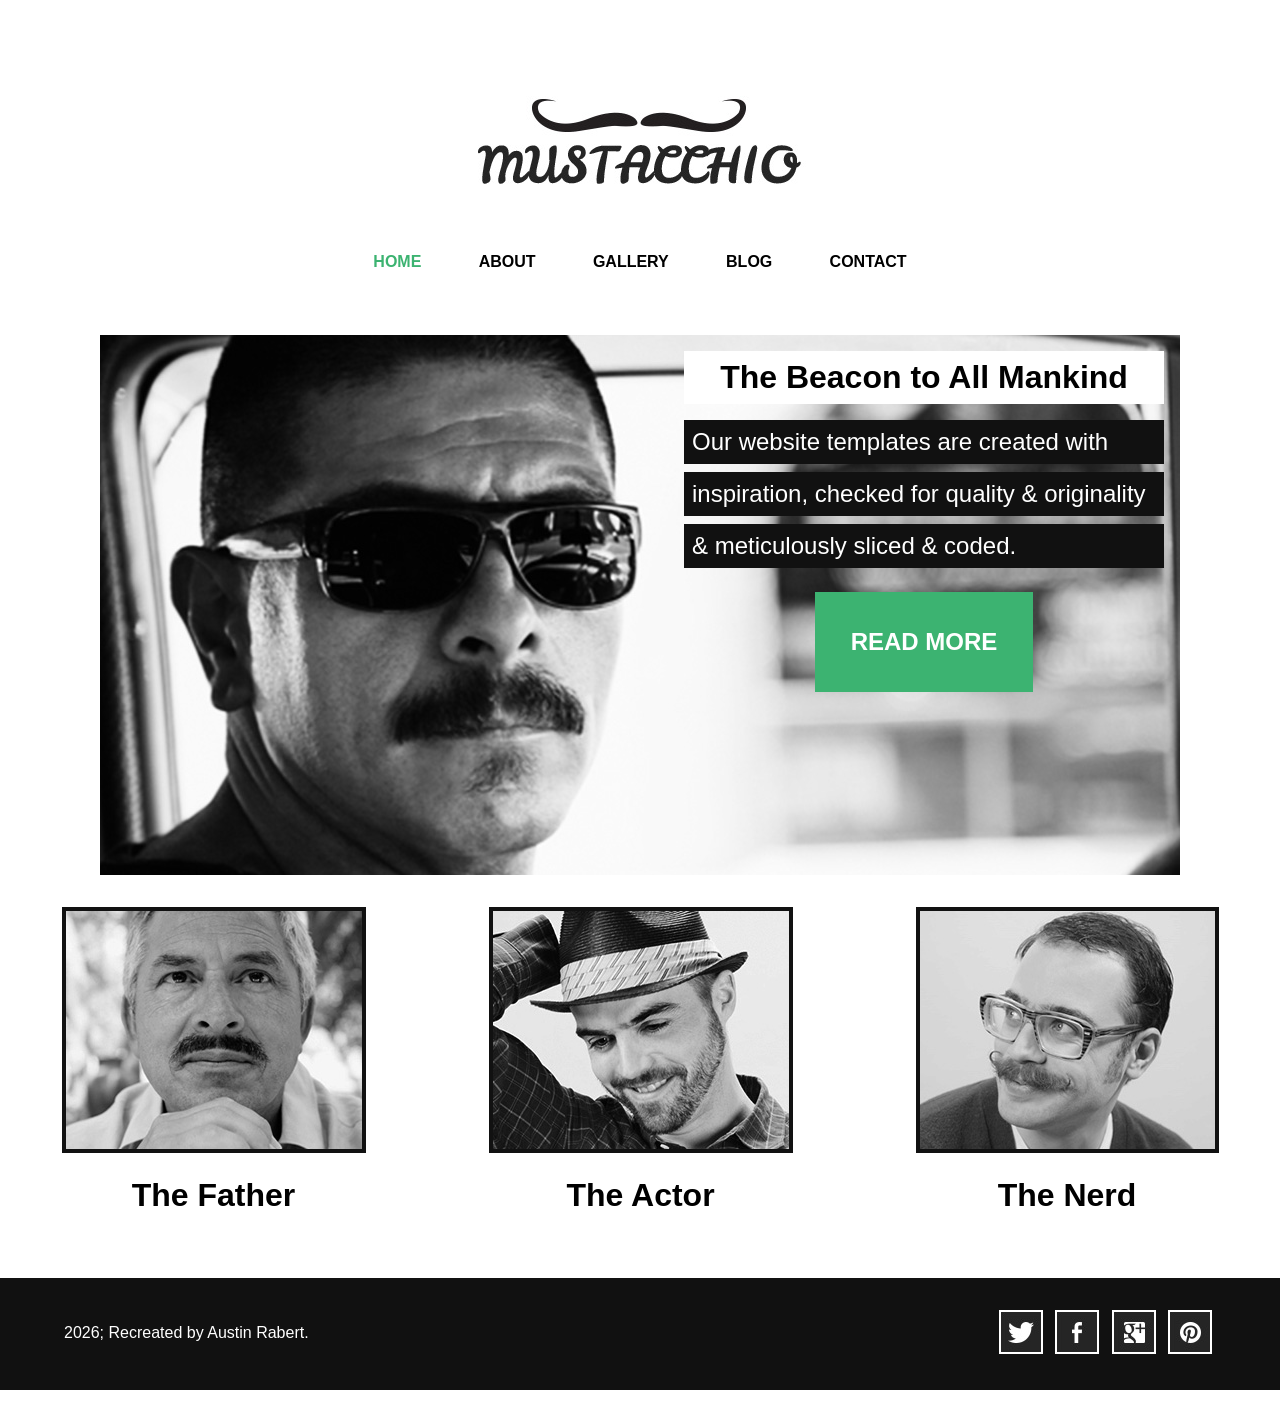
<file: index.html>
<html><head>
    <title>Mustacchio: Home</title>
    <link rel="stylesheet" href="css/common.css">
    <link rel="stylesheet" href="css/index.css">
</head><body>
    <header>
        <img alt="Mustacchio Logo" src="img/logo.jpg">
        <div class="buttons">
            <p style="color: mediumseagreen">HOME</p>
            <a href="about.html">ABOUT</a>
            <a href="gallery.html">GALLERY</a>
            <a href="blog.html">BLOG</a>
            <a href="contact.html">CONTACT</a>
        </div>
    </header><div class="main">
        <div class="intro">
            <div class="intro-text">
                <p id="title">The Beacon to All Mankind</p>
                <p class="body">Our website templates are created with</p>
                <p class="body">inspiration, checked for quality & originality</p>
                <p class="body">& meticulously sliced & coded.</p>
                <button href="about.html">READ MORE</button>
            </div>
        </div>
        <div class="people">
            <div class="flexbox">
                <img alt="The Father" src="img/the-father.jpg">
                <p>The Father</p>
            </div><div class="flexbox">
                <img alt="The Actor" src="img/the-actor.jpg">
                <p>The Actor</p>
            </div><div class="flexbox">
                <img alt="The Nerd" src="img/the-nerd.jpg">
                <p>The Nerd</p>
            </div>
        </div>
    </div>
    </div><footer>
        <span class="copyright">
            <p>2026; Recreated by Austin Rabert.</p>
        </span><span class="social">
            <img alt="Twitter" src="img/icon/icon-twitter.jpg">
            <img alt="Facebook" src="img/icon/icon-facebook.jpg">
            <img alt="Google+" src="img/icon/icon-googleplus.jpg">
            <img alt="Pinterest" src="img/icon/icon-pinterest.jpg">
        </span>
    </footer>
</body></html>
</file>
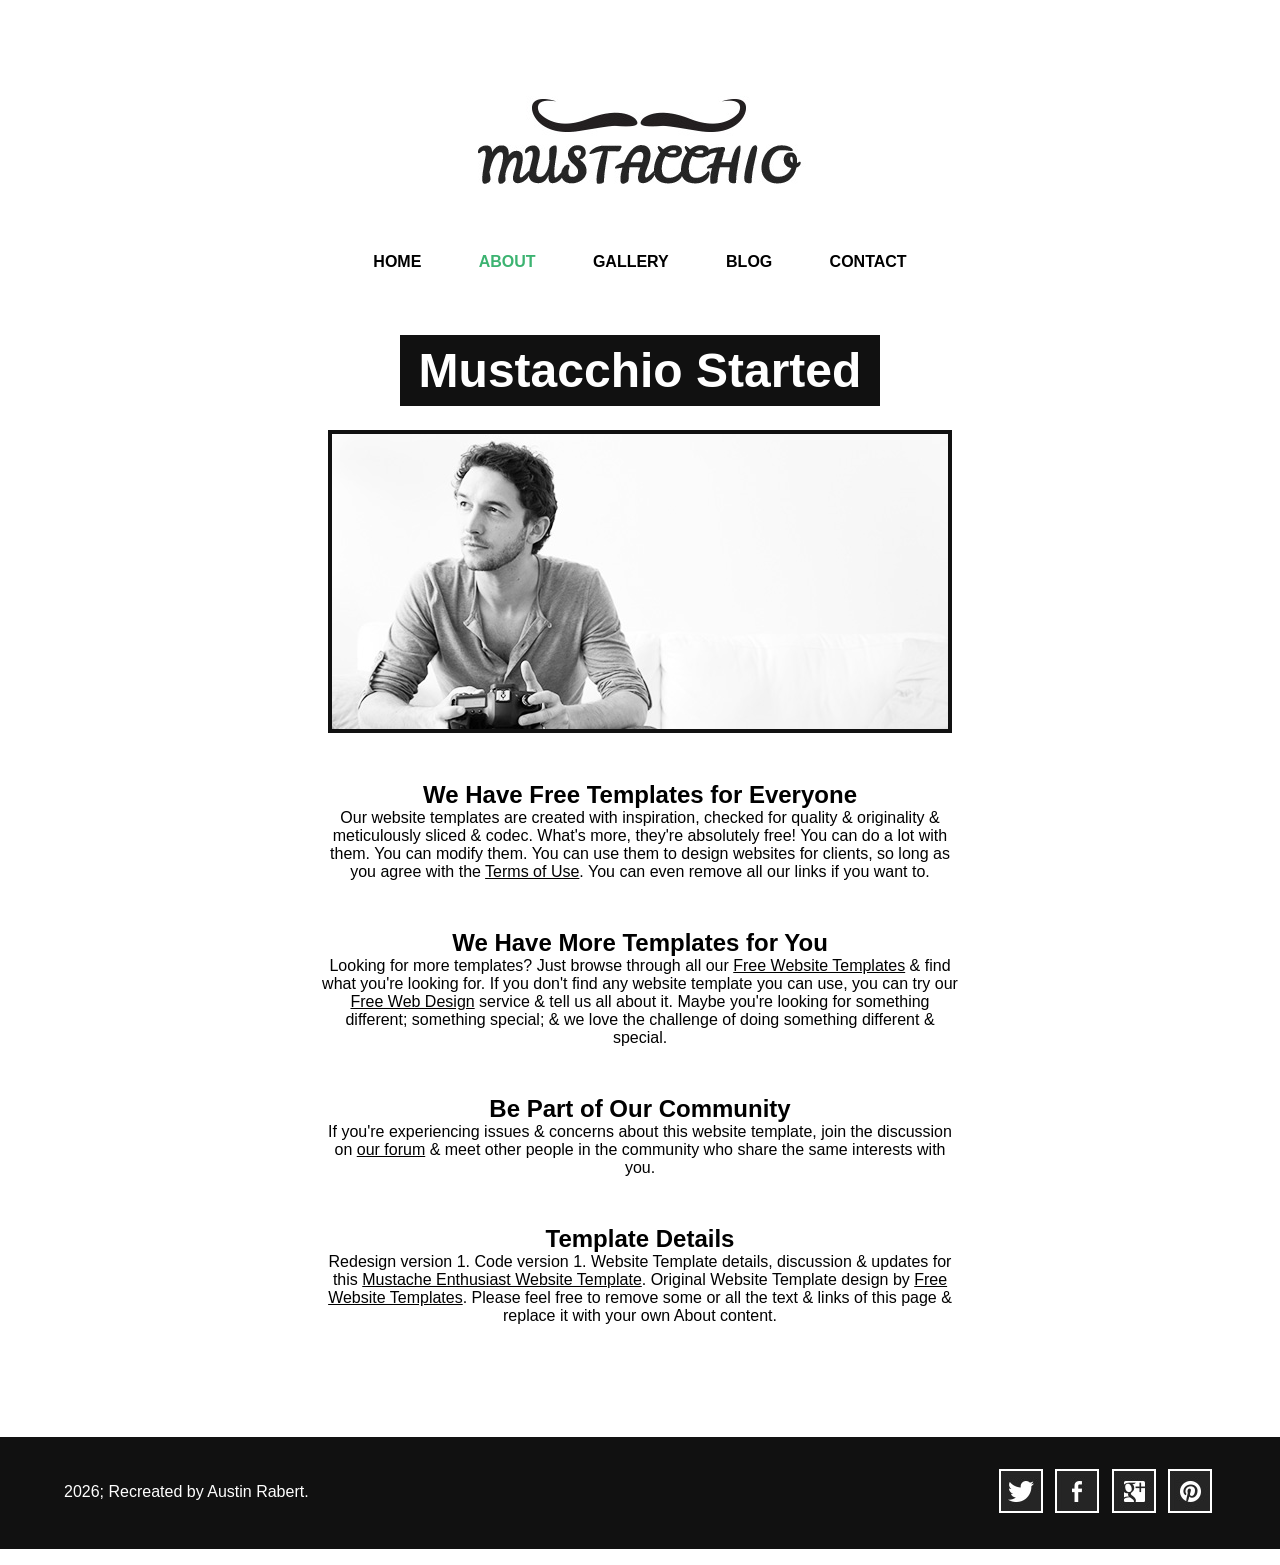
<file: about.html>
<html><head>
    <title>Mustacchio: About</title>
    <link rel="stylesheet" href="css/common.css">
    <link rel="stylesheet" href="css/about.css">
</head><body>
    <header>
        <img alt="Mustacchio Logo" src="img/logo.jpg">
        <div class="buttons">
            <a href="index.html">HOME</a>
            <p style="color: mediumseagreen;">ABOUT</p>
            <a href="gallery.html">GALLERY</a>
            <a href="blog.html">BLOG</a>
            <a href="contact.html">CONTACT</a>
        </div>
    </header>
    <div class="main">
        <p class="title">Mustacchio Started</p>
        <img alt="Photographer" src="img/photographer.jpg">
        <p class="subtitle"><strong>We Have Free Templates for Everyone</strong></p>
        <p class="text">Our website templates are created with inspiration, checked for quality & originality & meticulously sliced & codec. What's more, they're absolutely free! You can do a lot with them. You can modify them. You can use them to design websites for clients, so long as you agree with the <u>Terms of Use</u>. You can even remove all our links if you want to.</p>
        <p class="subtitle"><strong>We Have More Templates for You</strong></p>
        <p class="text">Looking for more templates? Just browse through all our <u>Free Website Templates</u> & find what you're looking for. If you don't find any website template you can use, you can try our <u>Free Web Design</u> service & tell us all about it. Maybe you're looking for something different; something special; & we love the challenge of doing something different & special.</p>
        <p class="subtitle"><strong>Be Part of Our Community</strong></p>
        <p class="text">If you're experiencing issues & concerns about this website template, join the discussion on <u>our forum</u> & meet other people in the community who share the same interests with you.</p>
        <p class="subtitle"><strong>Template Details</strong></p>
        <p class="text">Redesign version 1. Code version 1. Website Template details, discussion & updates for this <u>Mustache Enthusiast Website Template</u>. Original Website Template design by <u>Free Website Templates</u>. Please feel free to remove some or all the text & links of this page & replace it with your own About content.</p>
    </div><footer>
        <span class="copyright">
            <p>2026; Recreated by Austin Rabert.</p>
        </span><span class="social">
            <img alt="Twitter" src="img/icon/icon-twitter.jpg">
            <img alt="Facebook" src="img/icon/icon-facebook.jpg">
            <img alt="Google+" src="img/icon/icon-googleplus.jpg">
            <img alt="Pinterest" src="img/icon/icon-pinterest.jpg">
        </span>
    </footer>
</body></html>
</file>
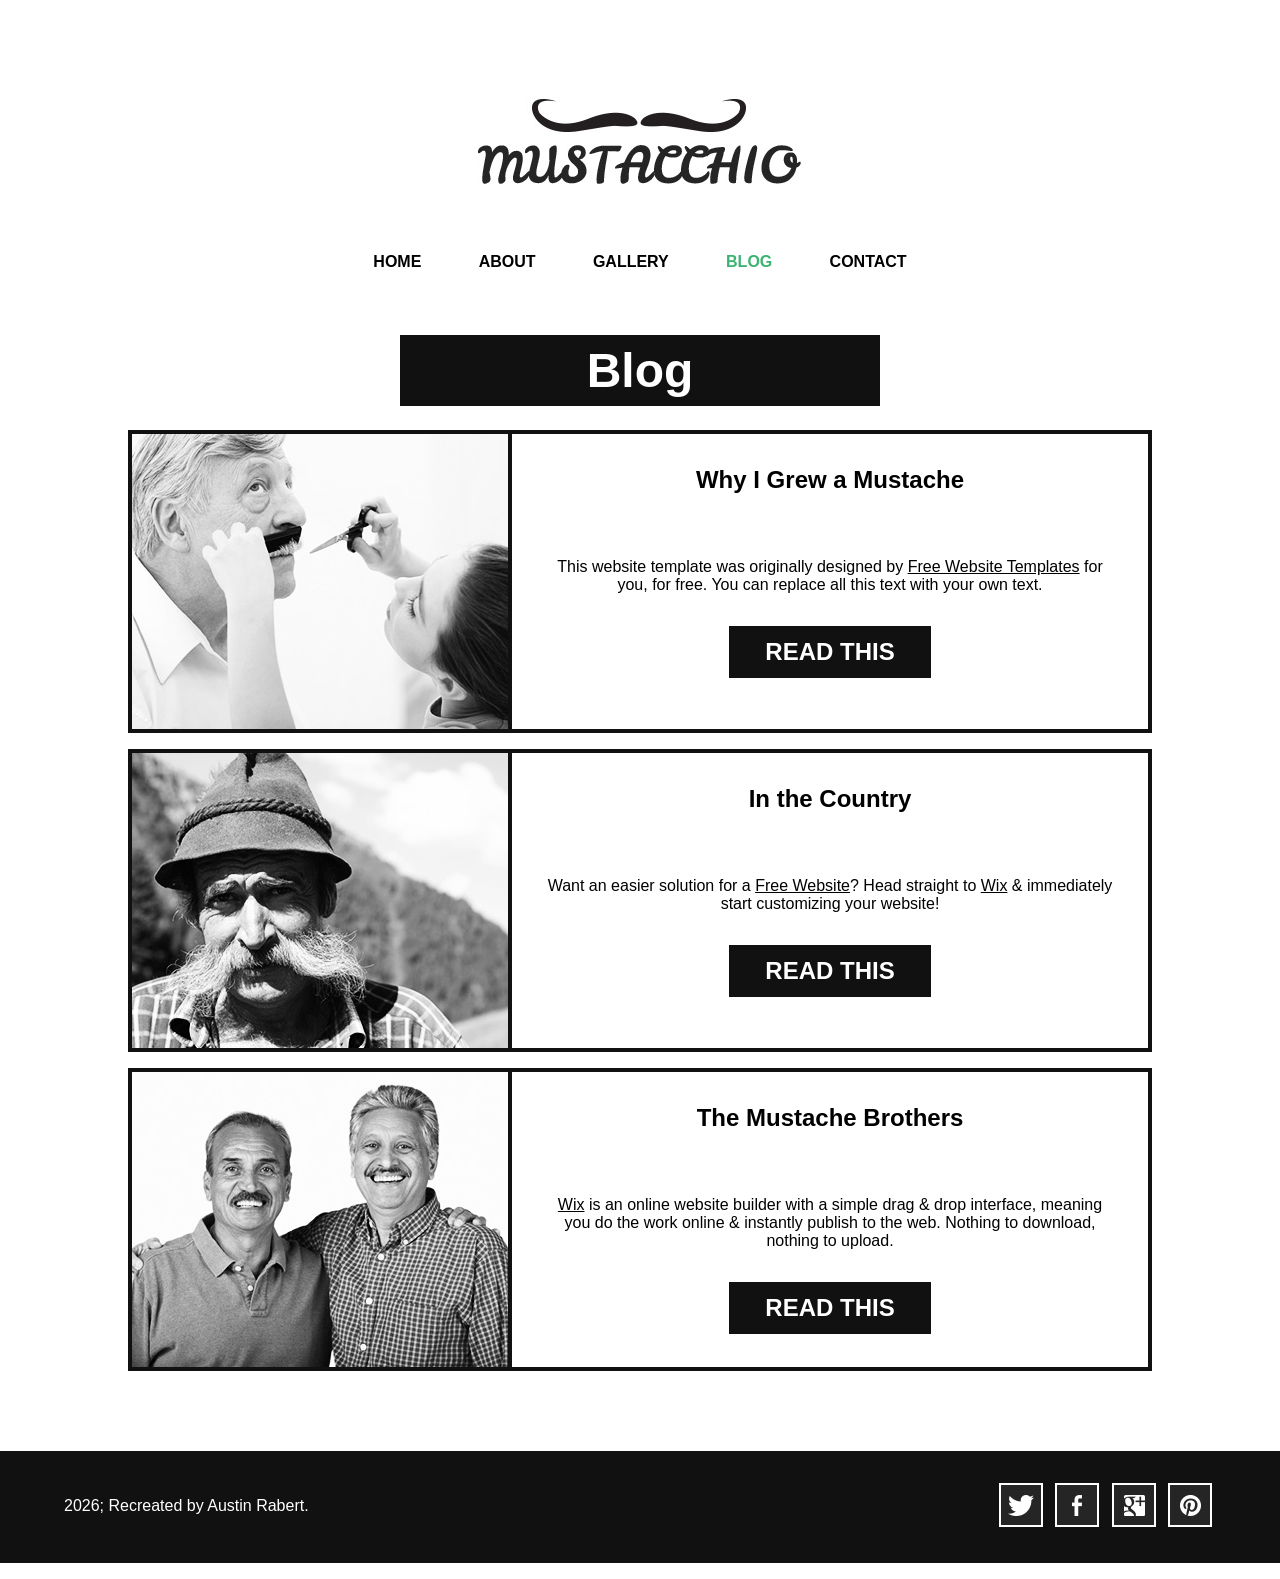
<file: blog.html>
<html><head>
    <title>Mustacchio: Blog</title>
    <link rel="stylesheet" href="css/common.css">
    <link rel="stylesheet" href="css/blog.css">
</head><body>
    <header>
        <img alt="Mustacchio Logo" src="img/logo.jpg">
        <div class="buttons">
            <a href="index.html">HOME</a>
            <a href="about.html">ABOUT</a>
            <a href="gallery.html">GALLERY</a>
            <p style="color: mediumseagreen;">BLOG</p>
            <a href="contact.html">CONTACT</a>
        </div>
    </header><div class="main">
        <p class="title">Blog</p>
        <div class="card">
            <img alt="Cutting Mustache" src="img/cutting-mustache.jpg">
            <div class="card-text">
                <p class="subtitle">Why I Grew a Mustache</p>
                <p class="text">This website template was originally designed by <u>Free Website Templates</u> for you, for free. You can replace all this text with your own text.</p>
                <button>READ THIS</button>
            </div>
        </div><div class="card">
            <img alt="In the Country" src="img/in-the-country.jpg">
            <div class="card-text">
                <p class="subtitle">In the Country</p>
                <p class="text">Want an easier solution for a <u>Free Website</u>? Head straight to <u>Wix</u> & immediately start customizing your website!</p>
                <button>READ THIS</button>
            </div>
        </div></div><div class="card">
            <img alt="Mustache Brothers" src="img/mustache-brothers.jpg">
            <div class="card-text">
                <p class="subtitle">The Mustache Brothers</p>
                <p class="text"><u>Wix</u> is an online website builder with a simple drag & drop interface, meaning you do the work online & instantly publish to the web. Nothing to download, nothing to upload.</p>
                <button>READ THIS</button>
            </div>
        </div>
    </div><footer>
        <span class="copyright">
            <p>2026; Recreated by Austin Rabert.</p>
        </span><span class="social">
            <img alt="Twitter" src="img/icon/icon-twitter.jpg">
            <img alt="Facebook" src="img/icon/icon-facebook.jpg">
            <img alt="Google+" src="img/icon/icon-googleplus.jpg">
            <img alt="Pinterest" src="img/icon/icon-pinterest.jpg">
        </span>
    </footer>
</body></html>
</file>
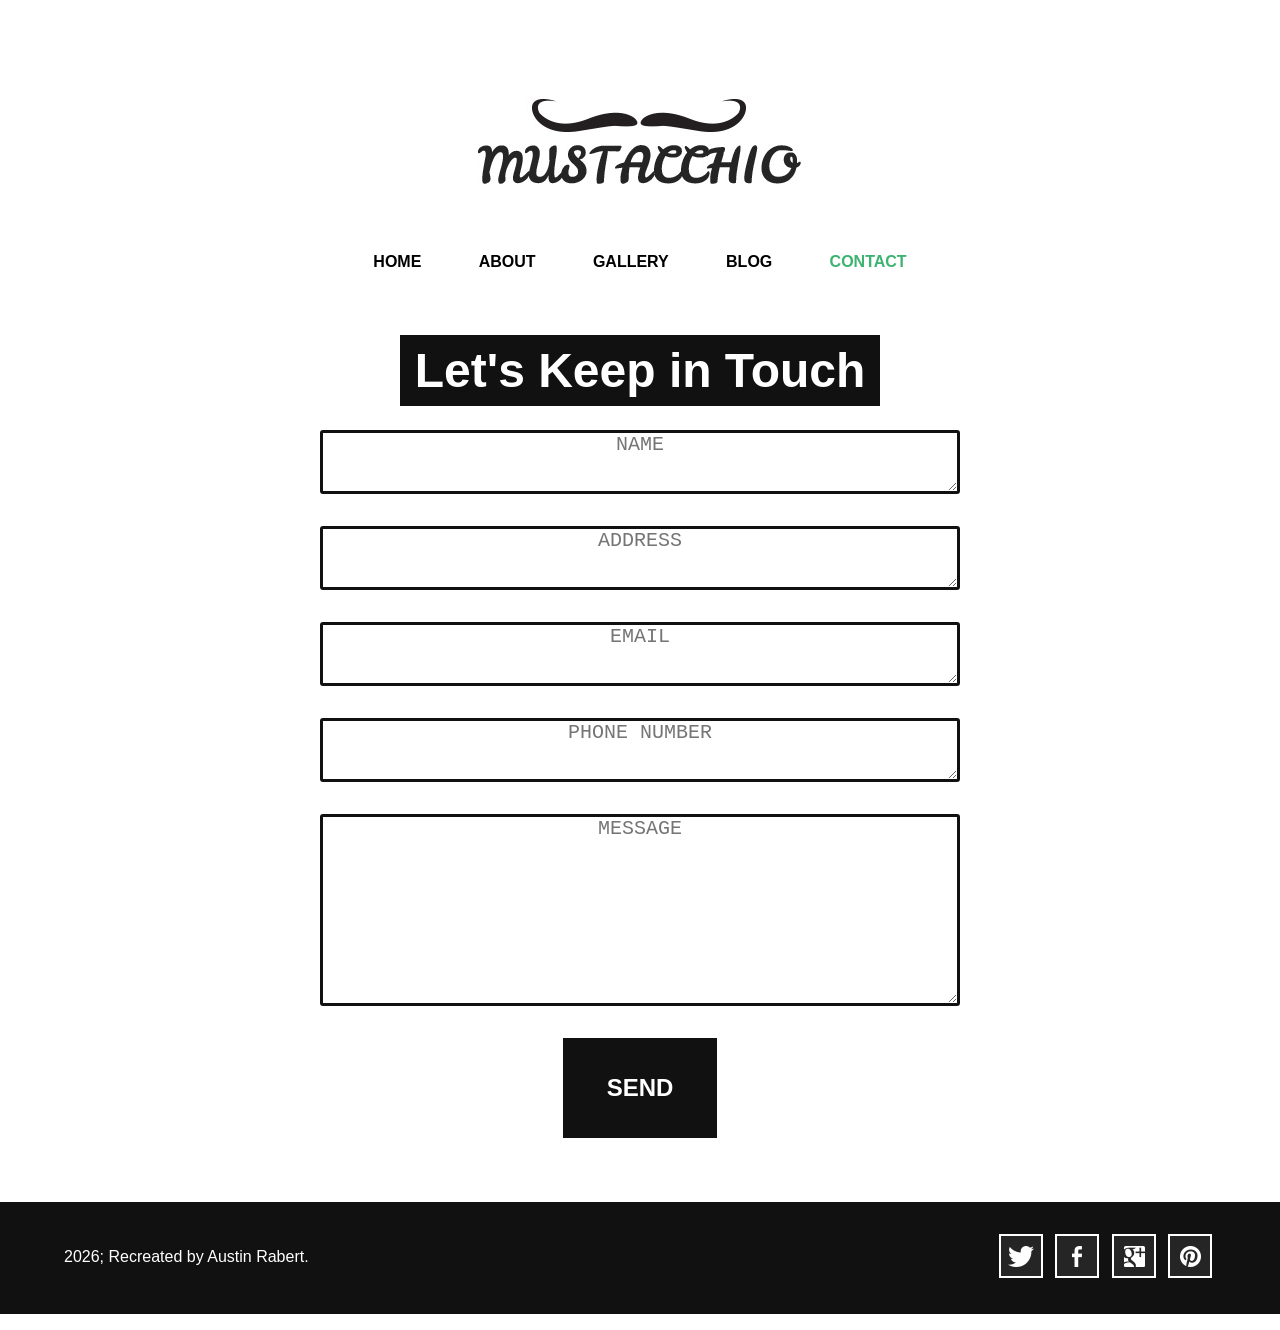
<file: contact.html>
<html><head>
    <title>Mustacchio: Contact</title>
    <link rel="stylesheet" href="css/common.css">
    <link rel="stylesheet" href="css/contact.css">
</head><body>
    <header>
        <img alt="Mustacchio Logo" src="img/logo.jpg">
        <div class="buttons">
            <a href="index.html">HOME</a>
            <a href="about.html">ABOUT</a>
            <a href="gallery.html">GALLERY</a>
            <a href="blog.html">BLOG</a>
            <p style="color: mediumseagreen;">CONTACT</p>
        </div>
    </header><div class="main">
        <p class="title">Let's Keep in Touch</p>
        <textarea placeholder="NAME"></textarea>
        <br>
        <textarea placeholder="ADDRESS"></textarea>
        <br>
        <textarea placeholder="EMAIL"></textarea>
        <br>
        <textarea placeholder="PHONE NUMBER"></textarea>
        <br>
        <textarea placeholder="MESSAGE" style="height: 192px;"></textarea>
    </div>
    <button>SEND</button>
    <footer>
        <span class="copyright">
            <p>2026; Recreated by Austin Rabert.</p>
        </span><span class="social">
            <img alt="Twitter" src="img/icon/icon-twitter.jpg">
            <img alt="Facebook" src="img/icon/icon-facebook.jpg">
            <img alt="Google+" src="img/icon/icon-googleplus.jpg">
            <img alt="Pinterest" src="img/icon/icon-pinterest.jpg">
        </span>
    </footer>
</body></html>
</file>
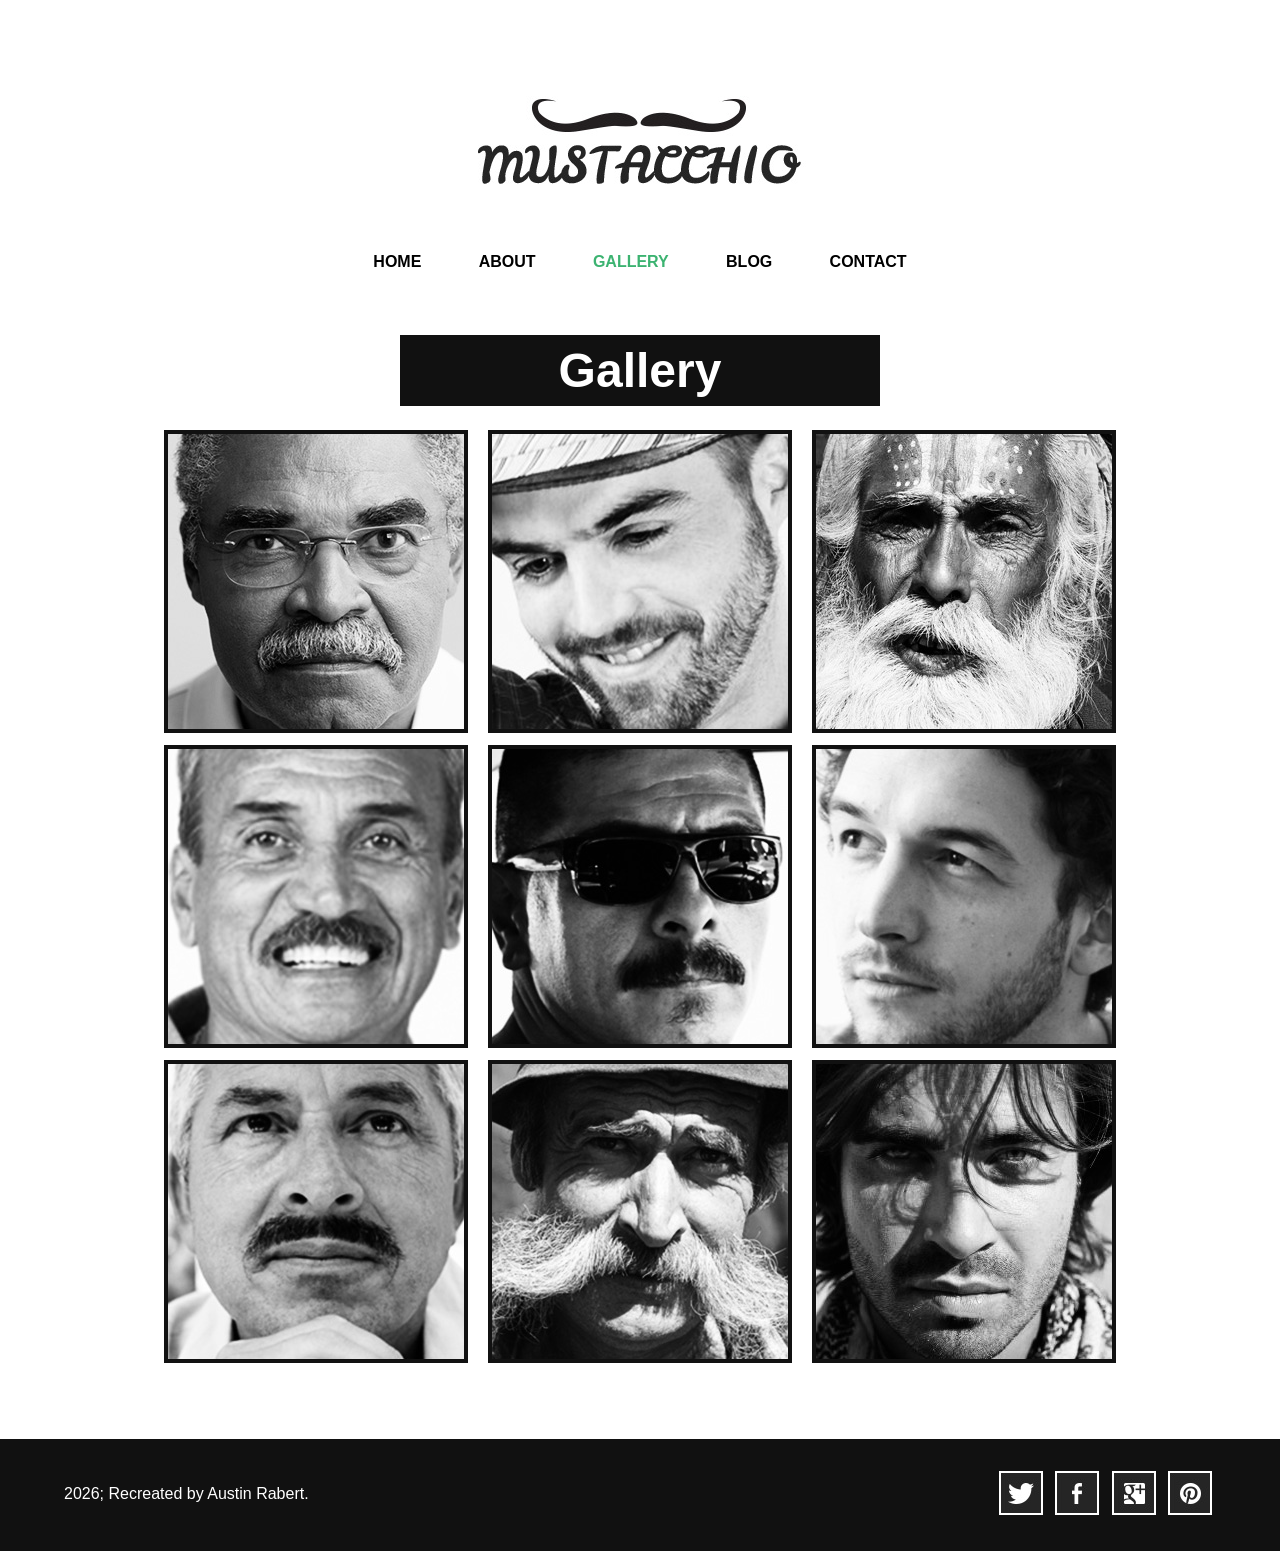
<file: gallery.html>
<html><head>
    <title>Mustacchio: Gallery</title>
    <link rel="stylesheet" href="css/common.css">
    <link rel="stylesheet" href="css/gallery.css">
</head><body>
    <header>
        <img alt="Mustacchio Logo" src="img/logo.jpg">
        <div class="buttons">
            <a href="index.html">HOME</a>
            <a href="about.html">ABOUT</a>
            <p style="color: mediumseagreen;">GALLERY</p>
            <a href="blog.html">BLOG</a>
            <a href="contact.html">CONTACT</a>
        </div>
    </header><div class="main">
        <p class="title">Gallery</p>
        <img alt="Mustache 1" src="img/mustache1.jpg">
        <img alt="Mustache 2" src="img/mustache2.jpg">
        <img alt="Mustache 3" src="img/mustache3.jpg">
        <img alt="Mustache 4" src="img/mustache4.jpg">
        <img alt="Mustache 5" src="img/mustache5.jpg">
        <img alt="Mustache 6" src="img/mustache6.jpg">
        <img alt="Mustache 7" src="img/mustache7.jpg">
        <img alt="Mustache 8" src="img/mustache8.jpg">
        <img alt="Mustache 9" src="img/mustache9.jpg">
    </div><footer>
        <span class="copyright">
            <p>2026; Recreated by Austin Rabert.</p>
        </span><span class="social">
            <img alt="Twitter" src="img/icon/icon-twitter.jpg">
            <img alt="Facebook" src="img/icon/icon-facebook.jpg">
            <img alt="Google+" src="img/icon/icon-googleplus.jpg">
            <img alt="Pinterest" src="img/icon/icon-pinterest.jpg">
        </span>
    </footer>
</body></html>
</file>
<file: css/common.css>
* {
    box-sizing: border-box;
    margin: 0;
    padding: 0;
} body {
    font-family: sans-serif;
    text-align: center;
} header {
    margin-top: 96px;
} div.buttons {
    display: flex;
    font-weight: bold;
    justify-content: space-evenly;
    margin: 64px auto;
    width: 50%;
} a {
    color: unset;
    text-decoration: unset;
} div.buttons a, div.buttons p {
    margin: 0 4px;
} div.buttons a:hover {
    color: mediumseagreen;
} div.buttons p:hover {
    cursor: default;
} p.title {
    background-color: #111;
    color: #fff;
    font-weight: bold;
    margin: 24px auto;
    padding: 8px;
    max-width: 480px;
    font-size: 48px;
} p.subtitle {
    font-size: 24px;
    font-weight: bold;
} footer {
    background-color: #111;
    color: #fff;
    display: inline-block;
    margin-bottom: 16px;
    margin-top: 64px;
    padding: 32px 64px;
    width: 100%;
} footer p {
    margin-top: 14px;
} footer img {
    margin: 0 4px;
} span.copyright {
    float: left;
} span.social {
    float: right;
}
</file>
<file: css/index.css>
div.people {
    display: flex;
    margin: 0 auto;
} div.flexbox {
    margin: 32px auto 0 auto;
} div.flexbox img {
    border: #111 solid 4px;
    margin-bottom: 24px;
} div.flexbox p {
    font-size: 32px;
    font-weight: bold;
} div.intro {
    background-image: url("../img/the-beacon.jpg");
    height: 540px;
    margin: 0 auto;
    width: 1080px;
} div.intro-text {
    float: right;
    margin: 16px 16px 0;
} div.intro-text p#title {
    background-color: #fff;
    color: #000;
    font-size: 32px;
    font-weight: bold;
    margin-bottom: 16px;
    padding: 8px;
    width: 480px;
} div.intro-text p.body {
    background-color: #111;
    color: #fff;
    font-size: 24px;
    margin: 8px 0;
    padding: 8px;
    text-align: left;
} button {
    background-color: mediumseagreen;
    border: mediumseagreen solid 4px;
    color: #fff;
    font-size: 24px;
    font-weight: bold;
    margin-top: 16px;
    padding: 32px;
} button:hover {
    background-color: #fff;
    color: mediumseagreen;
    cursor: pointer;
}
</file>
<file: css/about.css>
div.main img {
    border: #111 solid 4px;
    margin-bottom: 48px;
} p.text {
    margin: 0 auto 48px auto;
    width: 50%;
}
</file>
<file: css/blog.css>
div.card {
    border: #111 solid 4px;
    display: flex;
    margin: 0 auto 16px auto;
    max-width: 1024px;
} div.card img {
    border-right: #111 solid 4px;
} div.card p {
    padding: 32px;
} button {
    background-color: #111;
    border: #111 solid 4px;
    color: #fff;
    font-size: 24px;
    font-weight: bold;
    padding: 8px 32px;
} button:hover {
    background-color: unset;
    color: #000;
    cursor: pointer;
}
</file>
<file: css/contact.css>
div.main textarea {
    background-color: unset;
    border: #111 solid 3px;
    border-radius: 3px;
    font-size: 20px;
    margin-bottom: 32px;
    text-align: center;
    width: 640px;
    height: 64px;
} button {
    background-color: #111;
    border: #111 solid 4px;
    color: #fff;
    font-size: 24px;
    font-weight: bold;
    padding: 32px 40px;
} button:hover {
    background-color: unset;
    color: #000;
    cursor: pointer;
}
</file>
<file: css/gallery.css>
div.main img {
    border: #111 solid 4px;
    margin: 0 8px 8px;
}
</file>
